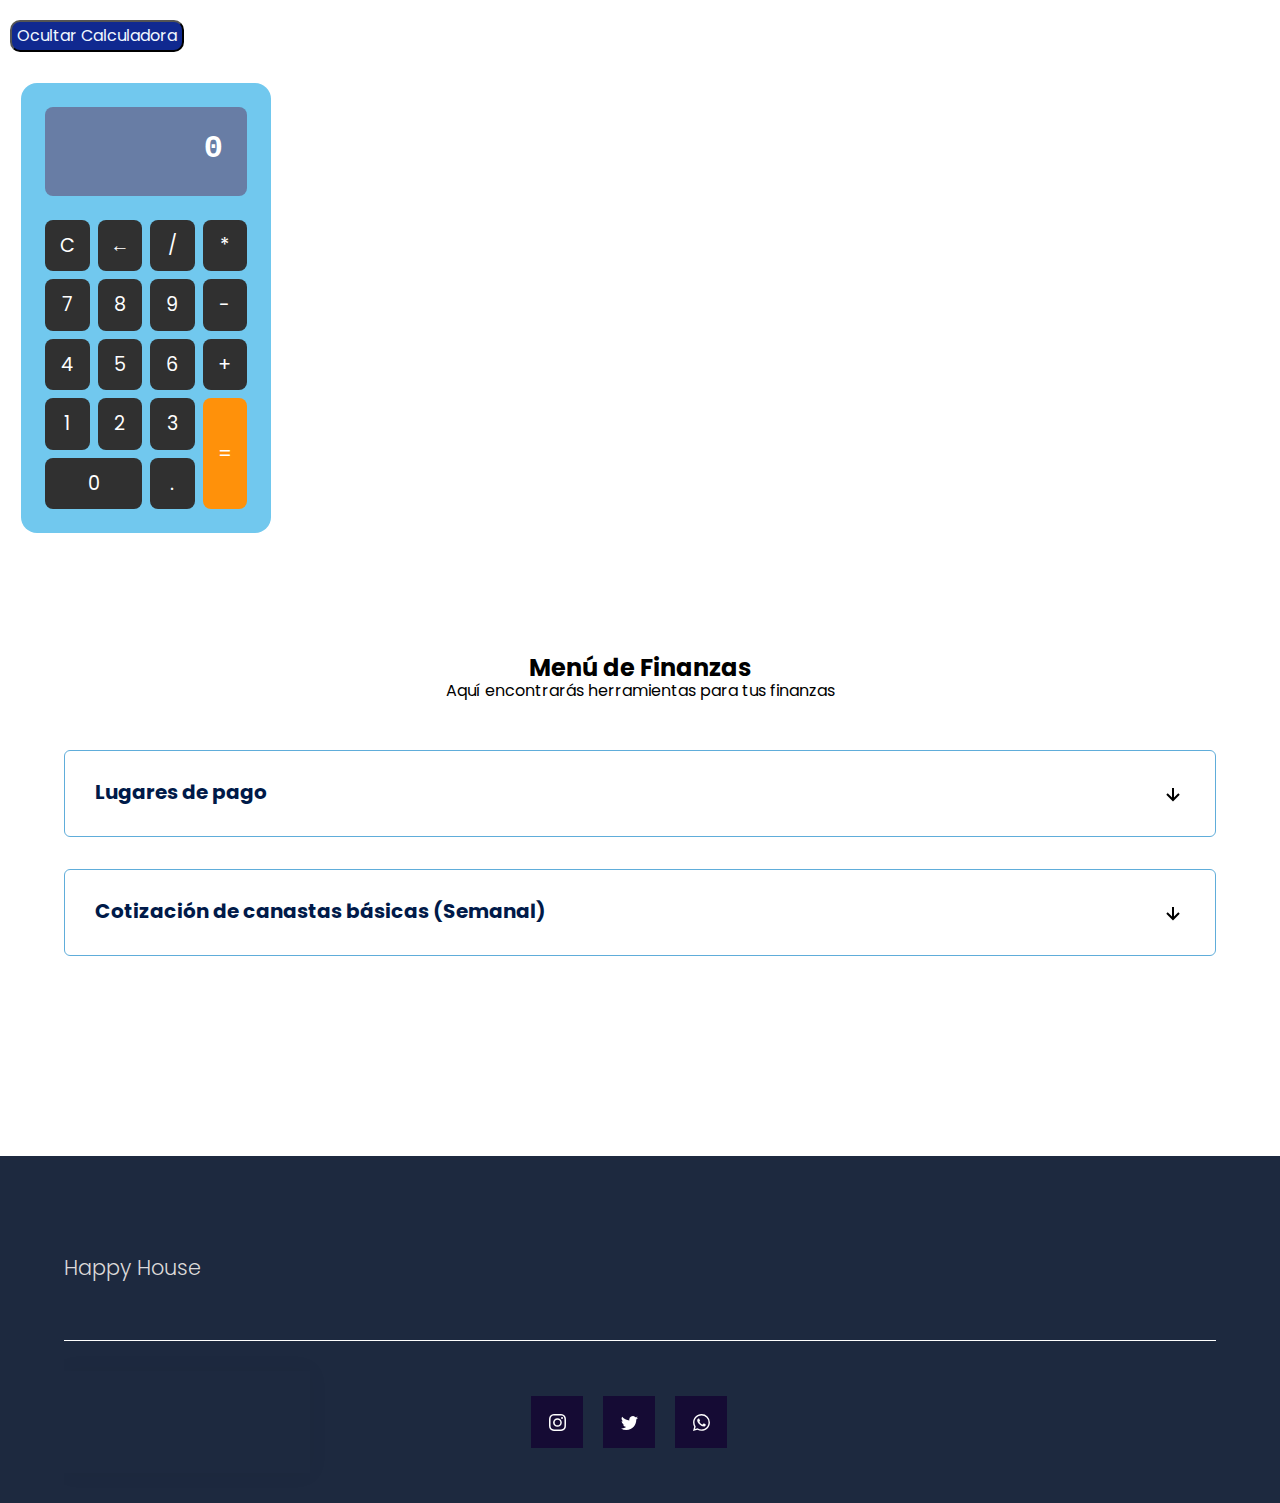
<file: Finanzas.html>
<!DOCTYPE html>
<html lang="en">
<head>
    <meta charset="UTF-8">
    <meta name="viewport" content="width=device-width, initial-scale=1.0">
    <link rel="stylesheet" href="css/Finanzas.css">
    <link rel="stylesheet" href="css/Style.css">
    <link rel="stylesheet" href="css/Normalize.css">
    <title>Finanzas</title>
</head>
<body>

    <button class="buton_calc" id="boton-ocultar">Ocultar Calculadora</button>
  <div id="elemento-a-ocultar">
    <div class="calculadora" id="contentDiv">

        <div class="pantalla">0</div>

        <button id="c" class="btn">C</button>
        <button id="borrar" class="btn">←</button>
        <button class="btn">/</button>
        <button class="btn">*</button>
        <button class="btn">7</button>
        <button class="btn">8</button>
        <button class="btn">9</button>
        <button class="btn">-</button>
        <button class="btn">4</button>
        <button class="btn">5</button>
        <button class="btn">6</button>
        <button class="btn">+</button>
        <button class="btn">1</button>
        <button class="btn">2</button>
        <button class="btn">3</button>
        <button id="igual" class="btn">=</button>
        <button id="cero" class="btn">0</button>
        <button class="btn">.</button>
    </div>
  </div>

        <section class="questions container">
            <h2 class="subtitle">Menú de Finanzas</h2>
            <p class="questions_paragraph">Aquí encontrarás herramientas para tus finanzas</p>

            <section class="questions_container">
                <article class="questions_padding">
                    <div class="questions_answer">
                        <h3 class="questions_title">Lugares de pago
                            <span class="questions_arrow">
                                <img src="./Assets/downarrow.svg" class="questions_img">
                            </span>
                        </h3>

                        <ul class="questions_show">
                            <ul>
                            <p style="font-size: 30px;">Agua </p>
                             <li>Oxxo</li>
                             <li>Cajeros especializados</li>
                             <li>Wal-Mart</li>
                             <li>Oficinas de JMAS</li>
                             <li>Aplicación</li>
                             <p style="font-size: 30px;">Luz</p>
                             <li>Oxxo</li>
                             <li>Cajeros especializados</li>
                             <li>Oficinas y cajeros de CFE</li>
                             <li>Aplicación</li>
                             <p style="font-size: 30px;">Gas</p>
                             <li>Cajeros especializados</li>
                             <li>Aplicación</li>
                             <li>Gaseras (En caso de usar gas LP (Tanque))</li>
                             <li>Tiendas de conveniencia</li>
                             <p style="font-size: 30px;">Internet</p> 
                             <li>Aplicación</li>
                             <li>Oxxo</li>
                             <li>Cajeros especializados</li>
                             <li>Cajero del proveedor</li>
                            </ul>
                        </ul>
                    </div>
                </article>
                


                <article class="questions_padding">
                    <div class="questions_answer">
                        <h3 class="questions_title">Cotización de canastas básicas (Semanal)
                            <span class="questions_arrow">
                                <img src="./Assets/downarrow.svg" class="questions_img">
                            </span>
                        </h3>

                        <ul class="questions_show">
                            <ul>
                                <p style="font-size: 30px;">1 Persona</p>
                                <li>Pan Bimbo (1 barra) $51.80 </li>
                                <li>Carne (500 gr) $60</li>
                                <li>Aceite (Nutrioli) $43</li>
                                <li>Verdura (Varía dependiendo la verdura) $80 Aproximadamente</li>
                                <li>Lácteos (2 Litros Leche Lala) $88</li>
                                <li>Frutas (Varía dependiendo la fruta) $90 Aproximadamente</li>
                                <li>Cereal (Kellog's) $45</li>
                                <li>Detergente (Fabuloso) $36</li>
                                <li>Cloro (Cloralex) $18</li>
                                <p style="font-size: 30px;">Total estimado = $511.80</p>
                                <p style="font-size: 30px;">2 Personas</p>
                                <li>Pan Bimbo (1 barra) $51.80 </li>
                                <li>Carne (1 kg) $120</li>
                                <li>Aceite (Nutrioli) $43</li>
                                <li>Verdura (Varía dependiendo la verdura) $150 Aproximadamente</li>
                                <li>Lácteos (3 Litros Leche Lala) $132</li>
                                <li>Frutas (Varía dependiendo la fruta) $170 Aproximadamente</li>
                                <li>Cereal (Kellog's) $45</li>
                                <li>Detergente (Fabuloso) $36</li>
                                <li>Cloro (Cloralex) $18</li>
                                <p style="font-size: 30px;">Total estimado = $765.80</p>
                                <p style="font-size: 30px;">3 Personas</p>
                                <li>Pan Bimbo (2 barras) $103.50</li>
                                <li>Carne (1.5 kg) $180</li>
                                <li>Aceite (Nutrioli) $43</li>
                                <li>Verdura (Varía dependiendo la verdura) $210 Aproximadamente</li>
                                <li>Lácteos (4 Litros Leche Lala) $176</li>
                                <li>Frutas (Varía dependiendo la fruta) $250 Aproximadamente</li>
                                <li>Cereal (Kellog's) $45</li>
                                <li>Detergente (Fabuloso) $36</li>
                                <li>Cloro (Cloralex) $18</li>
                                <p style="font-size: 30px;">Total estimado = $1061.50</p>
                                <p style="font-size: 30px;">4 Personas</p>
                                <li>Pan Bimbo (3 barras) $155.40</li>
                                <li>Carne (2 kg) $240</li>
                                <li>Aceite (Nutrioli 2 botellas) $86</li>
                                <li>Verdura (Varía dependiendo la verdura) $300 Aproximadamente</li>
                                <li>Lácteos (5 Litros Leche Lala) $220</li>
                                <li>Frutas (Varía dependiendo la fruta) $350 Aproximadamente</li>
                                <li>Cereal (Kellog's 2 cajas) $90</li>
                                <li>Detergente (Fabuloso 2 botellas) $72</li>
                                <li>Cloro (Cloralex 2 botellas) $36</li>
                                <p style="font-size: 30px;">Total estimado = $1549.40</p>
                        </ul>
                    </div>
                </article>
            </section>
        </section>

    <footer class="footer">
        <section class="footer_container container">
            <nav class="nav nav--footer">
                <h2 class="footer_title">Happy House</h2>
            </nav>

            <form class="footer_form" action="https://formspree.io/f/mknkkrkj" method="POST">
            </form>
        </section>

        <section class="footer_copy container">
            <div class="card">
                <a href="#" class="socialContainer containerOne">
                  <svg class="socialSvg instagramSvg" viewBox="0 0 16 16"> <path d="M8 0C5.829 0 5.556.01 4.703.048 3.85.088 3.269.222 2.76.42a3.917 3.917 0 0 0-1.417.923A3.927 3.927 0 0 0 .42 2.76C.222 3.268.087 3.85.048 4.7.01 5.555 0 5.827 0 8.001c0 2.172.01 2.444.048 3.297.04.852.174 1.433.372 1.942.205.526.478.972.923 1.417.444.445.89.719 1.416.923.51.198 1.09.333 1.942.372C5.555 15.99 5.827 16 8 16s2.444-.01 3.298-.048c.851-.04 1.434-.174 1.943-.372a3.916 3.916 0 0 0 1.416-.923c.445-.445.718-.891.923-1.417.197-.509.332-1.09.372-1.942C15.99 10.445 16 10.173 16 8s-.01-2.445-.048-3.299c-.04-.851-.175-1.433-.372-1.941a3.926 3.926 0 0 0-.923-1.417A3.911 3.911 0 0 0 13.24.42c-.51-.198-1.092-.333-1.943-.372C10.443.01 10.172 0 7.998 0h.003zm-.717 1.442h.718c2.136 0 2.389.007 3.232.046.78.035 1.204.166 1.486.275.373.145.64.319.92.599.28.28.453.546.598.92.11.281.24.705.275 1.485.039.843.047 1.096.047 3.231s-.008 2.389-.047 3.232c-.035.78-.166 1.203-.275 1.485a2.47 2.47 0 0 1-.599.919c-.28.28-.546.453-.92.598-.28.11-.704.24-1.485.276-.843.038-1.096.047-3.232.047s-2.39-.009-3.233-.047c-.78-.036-1.203-.166-1.485-.276a2.478 2.478 0 0 1-.92-.598 2.48 2.48 0 0 1-.6-.92c-.109-.281-.24-.705-.275-1.485-.038-.843-.046-1.096-.046-3.233 0-2.136.008-2.388.046-3.231.036-.78.166-1.204.276-1.486.145-.373.319-.64.599-.92.28-.28.546-.453.92-.598.282-.11.705-.24 1.485-.276.738-.034 1.024-.044 2.515-.045v.002zm4.988 1.328a.96.96 0 1 0 0 1.92.96.96 0 0 0 0-1.92zm-4.27 1.122a4.109 4.109 0 1 0 0 8.217 4.109 4.109 0 0 0 0-8.217zm0 1.441a2.667 2.667 0 1 1 0 5.334 2.667 2.667 0 0 1 0-5.334z"></path> </svg>
                </a>
                
                <a href="#" class="socialContainer containerTwo">
                  <svg class="socialSvg twitterSvg" viewBox="0 0 16 16"> <path d="M5.026 15c6.038 0 9.341-5.003 9.341-9.334 0-.14 0-.282-.006-.422A6.685 6.685 0 0 0 16 3.542a6.658 6.658 0 0 1-1.889.518 3.301 3.301 0 0 0 1.447-1.817 6.533 6.533 0 0 1-2.087.793A3.286 3.286 0 0 0 7.875 6.03a9.325 9.325 0 0 1-6.767-3.429 3.289 3.289 0 0 0 1.018 4.382A3.323 3.323 0 0 1 .64 6.575v.045a3.288 3.288 0 0 0 2.632 3.218 3.203 3.203 0 0 1-.865.115 3.23 3.23 0 0 1-.614-.057 3.283 3.283 0 0 0 3.067 2.277A6.588 6.588 0 0 1 .78 13.58a6.32 6.32 0 0 1-.78-.045A9.344 9.344 0 0 0 5.026 15z"></path> </svg>              </a>
                
                <a href="#" class="socialContainer containerFour">
                  <svg class="socialSvg whatsappSvg" viewBox="0 0 16 16"> <path d="M13.601 2.326A7.854 7.854 0 0 0 7.994 0C3.627 0 .068 3.558.064 7.926c0 1.399.366 2.76 1.057 3.965L0 16l4.204-1.102a7.933 7.933 0 0 0 3.79.965h.004c4.368 0 7.926-3.558 7.93-7.93A7.898 7.898 0 0 0 13.6 2.326zM7.994 14.521a6.573 6.573 0 0 1-3.356-.92l-.24-.144-2.494.654.666-2.433-.156-.251a6.56 6.56 0 0 1-1.007-3.505c0-3.626 2.957-6.584 6.591-6.584a6.56 6.56 0 0 1 4.66 1.931 6.557 6.557 0 0 1 1.928 4.66c-.004 3.639-2.961 6.592-6.592 6.592zm3.615-4.934c-.197-.099-1.17-.578-1.353-.646-.182-.065-.315-.099-.445.099-.133.197-.513.646-.627.775-.114.133-.232.148-.43.05-.197-.1-.836-.308-1.592-.985-.59-.525-.985-1.175-1.103-1.372-.114-.198-.011-.304.088-.403.087-.088.197-.232.296-.346.1-.114.133-.198.198-.33.065-.134.034-.248-.015-.347-.05-.099-.445-1.076-.612-1.47-.16-.389-.323-.335-.445-.34-.114-.007-.247-.007-.38-.007a.729.729 0 0 0-.529.247c-.182.198-.691.677-.691 1.654 0 .977.71 1.916.81 2.049.098.133 1.394 2.132 3.383 2.992.47.205.84.326 1.129.418.475.152.904.129 1.246.08.38-.058 1.171-.48 1.338-.943.164-.464.164-.86.114-.943-.049-.084-.182-.133-.38-.232z"></path> </svg>
                </a>
              </div>
        </section>
    </footer>

    </main>  


    <script src="js/Finanzas.js"></script>
    <script src="js/Questions.js"></script>
    <script src="js/Slider.js"></script>
</body>
</html>
</file>
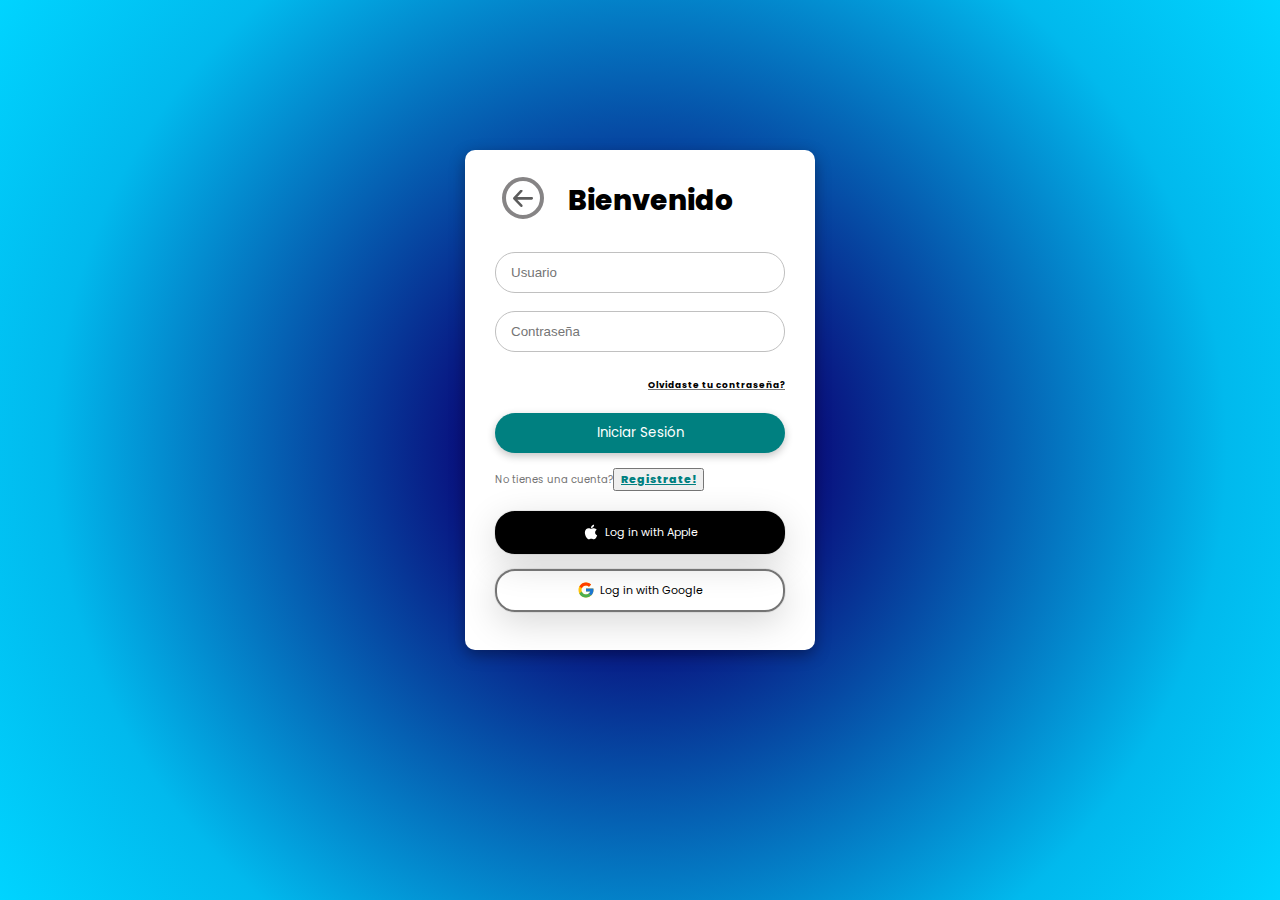
<file: Login.html>
<!DOCTYPE html>
<html>
    <head>
        <link rel="stylesheet" href="css/Login.css">
        <script src="./js/Interacciones.js"></script>
    </head>
    <body>
      
          <div class="login">
            <div class="form-container">
              <div class="hdr2">
                <button onclick="irInicio()" class="button">
                  <div class="button-box">
                    <span class="button-elem">
                      <svg viewBox="0 0 46 40" xmlns="http://www.w3.org/2000/svg">
                        <path
                          d="M46 20.038c0-.7-.3-1.5-.8-2.1l-16-17c-1.1-1-3.2-1.4-4.4-.3-1.2 1.1-1.2 3.3 0 4.4l11.3 11.9H3c-1.7 0-3 1.3-3 3s1.3 3 3 3h33.1l-11.3 11.9c-1 1-1.2 3.3 0 4.4 1.2 1.1 3.3.8 4.4-.3l16-17c.5-.5.8-1.1.8-1.9z"
                        ></path>
                      </svg>
                    </span>
                    <span class="button-elem">
                      <svg viewBox="0 0 46 40">
                        <path
                          d="M46 20.038c0-.7-.3-1.5-.8-2.1l-16-17c-1.1-1-3.2-1.4-4.4-.3-1.2 1.1-1.2 3.3 0 4.4l11.3 11.9H3c-1.7 0-3 1.3-3 3s1.3 3 3 3h33.1l-11.3 11.9c-1 1-1.2 3.3 0 4.4 1.2 1.1 3.3.8 4.4-.3l16-17c.5-.5.8-1.1.8-1.9z"
                        ></path>
                      </svg>
                    </span>
                  </div>
                </button>
                <p class="title">Bienvenido</p>
              </div>
                <form class="form" action=login(); method="POST">
                  <input type="user" class="input" id="user" placeholder="Usuario">
                  <input type="password" class="input" id="password"placeholder="Contraseña">
                  <p class="page-link">
                    <span class="page-link-label">Olvidaste tu contraseña?</span>
                  </p>
                  <button class="form-btn">Iniciar Sesión</button>
                </form>
                <p class="sign-up-label">
                  No tienes una cuenta?<button onclick="registro()" class="sign-up-link">Registrate!</button>
                </p>
                <div class="buttons-container">
                  <div class="apple-login-button">
                    <svg stroke="currentColor" fill="currentColor" stroke-width="0" class="apple-icon" viewBox="0 0 1024 1024" height="1em" width="1em" xmlns="http://www.w3.org/2000/svg">
                      <path d="M747.4 535.7c-.4-68.2 30.5-119.6 92.9-157.5-34.9-50-87.7-77.5-157.3-82.8-65.9-5.2-138 38.4-164.4 38.4-27.9 0-91.7-36.6-141.9-36.6C273.1 298.8 163 379.8 163 544.6c0 48.7 8.9 99 26.7 150.8 23.8 68.2 109.6 235.3 199.1 232.6 46.8-1.1 79.9-33.2 140.8-33.2 59.1 0 89.7 33.2 141.9 33.2 90.3-1.3 167.9-153.2 190.5-221.6-121.1-57.1-114.6-167.2-114.6-170.7zm-105.1-305c50.7-60.2 46.1-115 44.6-134.7-44.8 2.6-96.6 30.5-126.1 64.8-32.5 36.8-51.6 82.3-47.5 133.6 48.4 3.7 92.6-21.2 129-63.7z"></path>
                    </svg>
                    <span>Log in with Apple</span>
                  </div>
                  <div class="google-login-button">
                    <svg stroke="currentColor" fill="currentColor" stroke-width="0" version="1.1" x="0px" y="0px" class="google-icon" viewBox="0 0 48 48" height="1em" width="1em" xmlns="http://www.w3.org/2000/svg">
                      <path fill="#FFC107" d="M43.611,20.083H42V20H24v8h11.303c-1.649,4.657-6.08,8-11.303,8c-6.627,0-12-5.373-12-12
              c0-6.627,5.373-12,12-12c3.059,0,5.842,1.154,7.961,3.039l5.657-5.657C34.046,6.053,29.268,4,24,4C12.955,4,4,12.955,4,24
              c0,11.045,8.955,20,20,20c11.045,0,20-8.955,20-20C44,22.659,43.862,21.35,43.611,20.083z"></path>
                      <path fill="#FF3D00" d="M6.306,14.691l6.571,4.819C14.655,15.108,18.961,12,24,12c3.059,0,5.842,1.154,7.961,3.039l5.657-5.657
              C34.046,6.053,29.268,4,24,4C16.318,4,9.656,8.337,6.306,14.691z"></path>
                      <path fill="#4CAF50" d="M24,44c5.166,0,9.86-1.977,13.409-5.192l-6.19-5.238C29.211,35.091,26.715,36,24,36
              c-5.202,0-9.619-3.317-11.283-7.946l-6.522,5.025C9.505,39.556,16.227,44,24,44z"></path>
                      <path fill="#1976D2" d="M43.611,20.083H42V20H24v8h11.303c-0.792,2.237-2.231,4.166-4.087,5.571
              c0.001-0.001,0.002-0.001,0.003-0.002l6.19,5.238C36.971,39.205,44,34,44,24C44,22.659,43.862,21.35,43.611,20.083z"></path>
                    </svg>
                    <span>Log in with Google</span>
                  </div>
                </div>
              </div>

          </div>
 
    </body>

    <script>
      // Función para manejar el inicio de sesión
function login() {
  // Obtener los valores de los inputs
  const username = document.getElementById("user").value;
  const password = document.getElementById("password").value;

  // Verificar si los campos están vacíos
  if (!username || !password) {
    alert("Por favor, completa ambos campos.");
    return;
  }

  // Realizar la solicitud fetch
  fetch("/Cliente", {
    method: "POST", // Cambiar a POST si planeas enviar datos
    headers: {
      "Content-Type": "application/json",
    },
    body: JSON.stringify({
      username: username,
      password: password,
    }),
  })
    .then((response) => {
      if (!response.ok) {
        throw new Error("Error en la respuesta del servidor");
      }
      return response.json();
    })
    .then((data) => {
      // Procesar la respuesta del servidor
      if (data.success) {
        alert("Inicio de sesión exitoso.");
        window.location.href = "/dashboard"; // Redirigir a otra página
      } else {
        alert("Usuario o contraseña incorrectos.");
      }
    })
    .catch((error) => {
      console.error("Error durante la autenticación:", error);
      alert("Hubo un problema con el inicio de sesión.");
    });
}

// Asignar la función al evento submit del formulario
document.querySelector(".form").addEventListener("submit", (e) => {
  e.preventDefault(); // Evitar el envío predeterminado del formulario
  login(); // Llamar a la función de inicio de sesión
});
    </script>
    
</html>
</file>
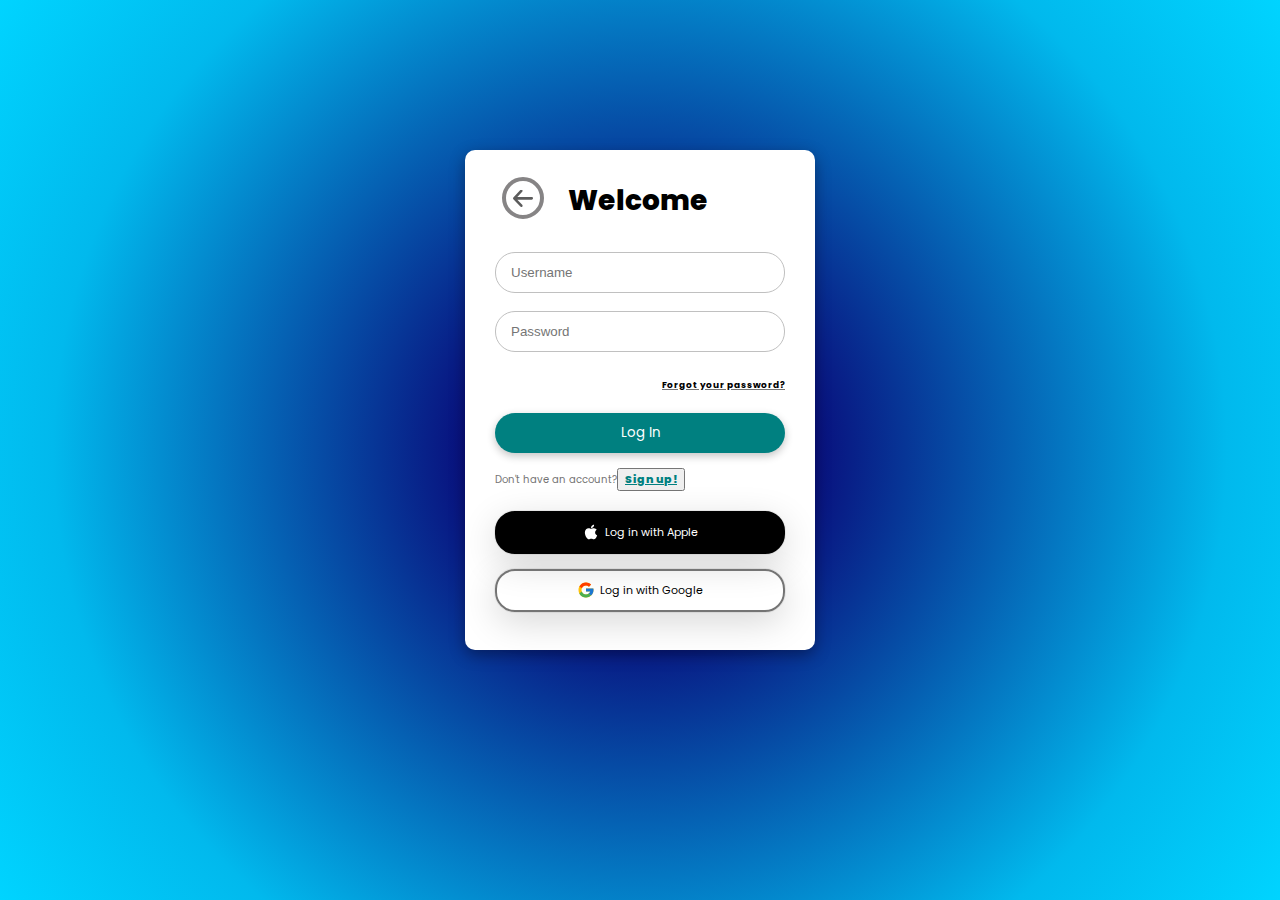
<file: es/login.html>
<!DOCTYPE html>
<html>
    <head>
        <link rel="stylesheet" href="../css/Login.css">
        <script src="../js/Interacciones.js"></script>
    </head>
    <body>
      
          <div class="login">
            <div class="form-container">
              <div class="hdr2">
                <button onclick="irInicio()" class="button">
                  <div class="button-box">
                    <span class="button-elem">
                      <svg viewBox="0 0 46 40" xmlns="http://www.w3.org/2000/svg">
                        <path
                          d="M46 20.038c0-.7-.3-1.5-.8-2.1l-16-17c-1.1-1-3.2-1.4-4.4-.3-1.2 1.1-1.2 3.3 0 4.4l11.3 11.9H3c-1.7 0-3 1.3-3 3s1.3 3 3 3h33.1l-11.3 11.9c-1 1-1.2 3.3 0 4.4 1.2 1.1 3.3.8 4.4-.3l16-17c.5-.5.8-1.1.8-1.9z"
                        ></path>
                      </svg>
                    </span>
                    <span class="button-elem">
                      <svg viewBox="0 0 46 40">
                        <path
                          d="M46 20.038c0-.7-.3-1.5-.8-2.1l-16-17c-1.1-1-3.2-1.4-4.4-.3-1.2 1.1-1.2 3.3 0 4.4l11.3 11.9H3c-1.7 0-3 1.3-3 3s1.3 3 3 3h33.1l-11.3 11.9c-1 1-1.2 3.3 0 4.4 1.2 1.1 3.3.8 4.4-.3l16-17c.5-.5.8-1.1.8-1.9z"
                        ></path>
                      </svg>
                    </span>
                  </div>
                </button>
                <p class="title">Welcome</p>
              </div>
                <form class="form" action=login(); method="POST">
                  <input type="user" class="input" id="user" placeholder="Username">
                  <input type="password" class="input" id="password"placeholder="Password">
                  <p class="page-link">
                    <span class="page-link-label">Forgot your password?</span>
                  </p>
                  <button class="form-btn" onclick="login()">Log In</button>
                </form>
                <p class="sign-up-label">
                  Don't have an account?<button onclick="registro()" class="sign-up-link">Sign up!</button>
                </p>
                <div class="buttons-container">
                  <div class="apple-login-button">
                    <svg stroke="currentColor" fill="currentColor" stroke-width="0" class="apple-icon" viewBox="0 0 1024 1024" height="1em" width="1em" xmlns="http://www.w3.org/2000/svg">
                      <path d="M747.4 535.7c-.4-68.2 30.5-119.6 92.9-157.5-34.9-50-87.7-77.5-157.3-82.8-65.9-5.2-138 38.4-164.4 38.4-27.9 0-91.7-36.6-141.9-36.6C273.1 298.8 163 379.8 163 544.6c0 48.7 8.9 99 26.7 150.8 23.8 68.2 109.6 235.3 199.1 232.6 46.8-1.1 79.9-33.2 140.8-33.2 59.1 0 89.7 33.2 141.9 33.2 90.3-1.3 167.9-153.2 190.5-221.6-121.1-57.1-114.6-167.2-114.6-170.7zm-105.1-305c50.7-60.2 46.1-115 44.6-134.7-44.8 2.6-96.6 30.5-126.1 64.8-32.5 36.8-51.6 82.3-47.5 133.6 48.4 3.7 92.6-21.2 129-63.7z"></path>
                    </svg>
                    <span>Log in with Apple</span>
                  </div>
                  <div class="google-login-button">
                    <svg stroke="currentColor" fill="currentColor" stroke-width="0" version="1.1" x="0px" y="0px" class="google-icon" viewBox="0 0 48 48" height="1em" width="1em" xmlns="http://www.w3.org/2000/svg">
                      <path fill="#FFC107" d="M43.611,20.083H42V20H24v8h11.303c-1.649,4.657-6.08,8-11.303,8c-6.627,0-12-5.373-12-12
              c0-6.627,5.373-12,12-12c3.059,0,5.842,1.154,7.961,3.039l5.657-5.657C34.046,6.053,29.268,4,24,4C12.955,4,4,12.955,4,24
              c0,11.045,8.955,20,20,20c11.045,0,20-8.955,20-20C44,22.659,43.862,21.35,43.611,20.083z"></path>
                      <path fill="#FF3D00" d="M6.306,14.691l6.571,4.819C14.655,15.108,18.961,12,24,12c3.059,0,5.842,1.154,7.961,3.039l5.657-5.657
              C34.046,6.053,29.268,4,24,4C16.318,4,9.656,8.337,6.306,14.691z"></path>
                      <path fill="#4CAF50" d="M24,44c5.166,0,9.86-1.977,13.409-5.192l-6.19-5.238C29.211,35.091,26.715,36,24,36
              c-5.202,0-9.619-3.317-11.283-7.946l-6.522,5.025C9.505,39.556,16.227,44,24,44z"></path>
                      <path fill="#1976D2" d="M43.611,20.083H42V20H24v8h11.303c-0.792,2.237-2.231,4.166-4.087,5.571
              c0.001-0.001,0.002-0.001,0.003-0.002l6.19,5.238C36.971,39.205,44,34,44,24C44,22.659,43.862,21.35,43.611,20.083z"></path>
                    </svg>
                    <span>Log in with Google</span>
                  </div>
                </div>
              </div>

          </div>
 
    </body>

    <script>
      // Función para manejar el inicio de sesión
function login() {
  // Obtener los valores de los inputs
  const username = document.getElementById("user").value;
  const password = document.getElementById("password").value;

  // Verificar si los campos están vacíos
  if (!username || !password) {
    alert("Por favor, completa ambos campos.");
    return;
  }

  // Realizar la solicitud fetch
  fetch("http://localhost:3000/Cliente", {
    method: "get", 
    headers: {
      "Content-Type": "application/json",
    },
   
  })
    .then((response) => response.json())
    .then((data) => {
      console.log(data);

        if(username == username && password == password){
        window.location.href = "./indexSesion.html";
        }
    })
    .catch((error) => {
      console.error("Error durante la autenticación:", error);
      alert("Hubo un problema con el inicio de sesión.");
    });
}

// Asignar la función al evento submit del formulario
document.querySelector(".form").addEventListener("submit", (e) => {
  e.preventDefault(); // Evitar el envío predeterminado del formulario
  login(); // Llamar a la función de inicio de sesión
});
    </script>
    
</html>
</file>
<file: css/Finanzas.css>
@import url('https://fonts.googleapis.com/css2?family=Poppins:wght@300;400;600;700&display=swap');

.calculadora {
    background-color: #71c8ee;
    color: white;
    width: 250px;
    height: 450px;
    max-width: 100%;
    padding: 1.5rem;
    border-radius: 1rem;
    display: grid;
    grid-template-columns: repeat(4, 1fr);
    gap: .5rem;
}

.pantalla {
    grid-column: 1 / -1;
    background-color: #687da5;
    padding: 1.5rem;
    font-size: 2rem;
    text-align: right;
    border-radius: .5rem;
    margin-bottom: 1rem;
    font-family: monospace;
    font-weight: 600;
}

.btn {
    background-color: #303030;;
    color: white;
    border: 0;
    padding: .8rem .5rem;
    display: flex;
    justify-content: center;
    align-items: center;
    border-radius: .5rem;
    cursor: pointer;
    font-size: 1.2rem;
}

.btn:hover {
    background-color: #303030;
}

#cero {
    grid-column: span 2;
}

#igual {
    grid-row: span 2;
    background-color: #ff910a;
}

#igual:hover {
    background-color: #303030;
}


/* Boton Calculadora*/


.buton_calc{
    background-color: #102990;
    border-radius: 10px;
    color: aliceblue;
    padding: 5px;
    transform: translateX(10px);
    margin-top: 20px;
}

#elemento-a-ocultar {
    padding: 20px;
    background-color: transparent;
    margin-top: 10px;
    border: 1px solid transparent;
  }
</file>
<file: css/Style.css>
@import url('https://fonts.googleapis.com/css2?family=Poppins:wght@300;400;600;700&display=swap');

:root{
    --padding-container: 100px 0;
    --color-title: #001A49;
}

.logo{
    display: flex;
    width: 120px;
    height: 120px;
    margin: -25px;
    float: right;
    transform: translateY(5px);
}

.logo2{
    width: 100px;
    height: 100px;
    float: right;
    margin-bottom: -10x;
}

body{
    font-family: 'Poppins', sans-serif;
    margin: 0;
    padding: 0;
    overflow-x: hidden;
}

.container{
    width: 90%;
    max-width: 1200px;
    margin: 0 auto;
    overflow: hidden;
    padding: var(--padding-container);
}

.hero{
    width: 100%;
    height: 100vh;
    min-height: 600px;
    max-height: 800px;
    position: relative;
    display: grid;
    grid-template-rows: 100px 1fr;
    color: #fff;
}

video{
    position: absolute;
    top: 0;
    left: 0;
    width: 100%;
    height: 100%;
    object-fit: cover;
    clip-path: polygon(50% 0, 100% 0, 100% 90%, 50% 100%, 0 90%, 0 0);
}

/* Nav */

.nav{
    --padding-container: 0;
    height: 150%;
    width: 150%;
    display: flex;
    align-items: center;
}

.nav_title{
    font-weight: 300;
}

.nav_items{
    list-style: none;
    font-size: 1.3rem;
}

.nav_link{
    margin-left: auto;
    padding: 0;
    display: grid;
    grid-auto-flow: column;
    grid-auto-columns: max-content;
    gap: 2em;
    position: relative;
    top: 20px;
    transform: translateX(-100px);
}

.nav_links{
    color: #fff;
    text-decoration: none;
    
}

.nav_menu{
    margin-left: 0;
    cursor: pointer;
}

.nav.img{
    width: 30px;
}

.nav_close{
    display: var(--show, none);
}



/* hero container*/

.hero_container{
    max-width: 800px;
    --padding-container: 0;
    display: grid;
    grid-auto-rows: max-content;
    align-content: center;
    gap: 1em;
    padding-bottom: 50px;
    text-align: center;
}

.hero_title{
    font-size: 3rem;
}

.hero_pragraph{
    margin-bottom: 20px;
}

.cta{
    display: inline-block;
    background-color: #1D293F;
    justify-self: center;
    color: #fff;
    text-decoration: none;
    padding: 13px 30px;
    border-radius: 32px;
}

.cta2{
    display: inline-block;
    background-color: #1D293F;
    justify-self: center;
    color: #fff;
    text-decoration: none;
    padding: 13px 30px;
    border-radius: 32px;
    transform: translateX(20px)
}


/* About */

.about{
    text-align: center;
}

.container_subtitle{
    color: black;
    font-size: 2rem;
    margin-bottom: 25px;
}

.about_paragraph{
    line-height: 1.5;
    margin: auto;
}

.about_main{
    padding-top: 80px;
    display: grid;
    width: 90%;
    margin: 0 auto;
    gap: 5em;
    overflow: hidden;
    grid-template-columns: repeat(auto-fit, minmax(260px, auto));
}

.about_icons{
    display: grid;
    gap: 1em;
    justify-items: center;
    width: 300px;
    overflow: hidden;
    margin: 0 auto;
}

.about_icon{
    width: 40px;
}


/* Knowledge*/


.knowledge{
    background-color: #1D293F;
    background-image: radial-gradient( #1D293F 0.5px, transparent 0.5px), radial-gradient(transparent 0.5px, #1D293F 0.5px);
    background-size: 20px 20px;
    background-position: 0 0, 10px 10px;
    overflow: hidden;
}

.knowledge_container{
    display: grid;
    grid-template-columns: 1fr 1fr;
    gap: 2em;
    align-items: center;
    color: #fff;
}

.knowledge_picture{
    max-width: 500px;
}

.knowledge_paragraph{
    line-height: 1.7;
    margin-bottom: 20px;
    font-size: 1.2rem;
}

.knowledge_subtitle{
    margin-bottom: 0.5cm;
    font-size: 1.2rem;
}

.knowledge_img{
    width: 100%;
    display: block;
    border-radius: 10px;
}


/* Testimony */


.testimony{
    background-color: #1D293F;
}

.testimony_container{
    display: grid;
    grid-template-columns: 50px 1fr 50px;
    gap: 1em;
    align-items: center;
}

.testimony_body{
    display: grid;
    grid-template-columns: 1fr max-content;
    justify-content: space-between;
    align-items: center;
    gap: 2em;
    grid-column: 2/3;
    grid-row: 1/2;
    opacity: 0;
    pointer-events: none;
}


.testimony_body--show{
    pointer-events: unset;
    opacity: 1;
    transition: opacity 1.5s ease-in-out;
}

.testimony_img{
    width: 250px;
    height: 250px;
    border-radius: 50%;
    object-fit: cover;
    object-position: 50% 30%;
}

.testimony_texts{
    max-width: 700px;
    color: #fff;
}

.testimony_subtitle{
    color: #fff;
    margin-bottom: 0.5cm;
    font-size: 1.8;
}

.testimony_review{
    font-size: 1.2rem;
}

.testimony_course{
    color: #ffffff;
    display: inline-block;
    padding: 5px;
}

.testimony_arrow{
    width: 90%;
    cursor: pointer;
}


/* Questions */

.questions{
    text-align: center;
}

.questions_copy{
    margin-top: 1cm;
}

.offer_subtitle{
    margin-bottom: 1cm;
}

.questions_container{
    display: grid;
    gap: 2em;
    padding-top: 50px;
    padding-bottom: 100px;
}

.questions_padding{
    padding: 0;
    transition: padding .3s;
    border: 1px solid #60adda;
    border-radius: 6px;
}

.questions_padding--add{
    padding-bottom: 30px;
}

.questions_answer{
    padding: 0 30px 0;
    overflow: hidden;
}

.questions_title{
    text-align: left;
    display: flex;
    font-size: 20px;
    padding: 30px 0 30px;
    cursor: pointer;
    color: var(--color-title);
    justify-content: space-between;
}

.questions_arrow{
    border-radius: 50%;
    background-color: transparent;
    width: 25px;
    height: 25px;
    display: flex;
    justify-content: center;
    align-items: center;
    align-self: flex-end;
    margin-left: 10px;
    transition:  transform .3s;
}

.questions_arrow--rotate{
    transform: rotate(180deg);
}

.questions_show{
    text-align: left;
    height: 0;
    transition: height .3s;
}

.questions_img{
    display: block;
}

.questions_copy{
    width: 60%;
    margin: 0 auto;
    margin-bottom: 30px;
}


/*Footer*/


.footer{
    background-color: #1D293F;
}

.footer_title{
    font-weight: 300;
    font-size: 1.3rem;
    margin-bottom: 10px;
    color: #dcd9d9;
    align-items: center;
}


.footer_newsletter{
    color: #fff;
    display: flex;
    align-items: center;
    justify-content: center; 
}

.footer_container{
    display: flex;
    justify-content: space-between;
    align-items: center;
    border-bottom: 1px solid #fff;
    padding-bottom: 30px;
}

.nav--footer{
    padding-bottom: 20px;
    display: grid;
    gap: 1em;
    grid-auto-flow: row;
    height: 100%;
}

.nav_link--footer{
    display: flex;
    margin: 0;
    margin-right: 50px;
    flex-wrap: wrap;
}

.footer_inputs{
    margin-top: -40px;
    display: flex;
    overflow: hidden;
    justify-content: center;
}

.footer_submit{
    margin-left: auto;
    display: inline-block;
    height: 40px;
    padding: 0 20px ;
    background-color: #1578d5;
    border: none;
    font-size: 1rem;
    color: #fff;
    border-radius: 3px;
    cursor: pointer;
}

.footer_copy{
    --padding-container: 30px 0;
    text-align: center;
    color: #fff;
}

.footer_copyright{
    font-weight: 300;
}

.footer_icons{
    margin-bottom: 10px;
}

.footer_img{
    width: 30px;
}

/* Media queries */

@media (max-width:800px){
    .nav_menu{
        display: block;
    }

    .nav_link--menu{
        position: fixed;
        background-color: #000;
        top: 0;
        left: 0;
        height: 100%;
        width: 100%;
        display: flex;
        flex-direction: column;
        justify-content: space-evenly;
        align-items: center;
        z-index: 100;
        opacity: 0;
        pointer-events: none;
        transition: .7s opacity;
    }

    .nav_link--show{
        --show: block;
        opacity:1 ;
        pointer-events: unset;
    }

    .nav_close{
        position: absolute;
        top: 30px;
        right: 30px;
        width: 30px;
        cursor: pointer;
    }

    .hero_title{
        font-size: 2.5rem;
    }


    .about_main{
        gap: 2em;
    }

    .about_icons:last-of-type{
        grid-column: 1/-1;
    }


    .knowledge_container{
        grid-template-columns: 1fr;
        grid-template-rows: max-content 1fr;
        gap: 3em;
        text-align: center;
    }

    .knowledge_picture{
        grid-row: 1/2;
        justify-self: center;
    }

    .testimony_container{
        grid-template-columns: 30px 1fr 30px;
    }

    .testimony_body{
        grid-template-columns: 1fr;
        grid-template-rows: max-content max-content;
        gap: 3em;
        justify-items:center ;
    }


    .testimony_img{
        width: 200px;
        height: 200px;
    }

    .questions_copy{
        width: 100%;
    }

    .footer_container{
        flex-wrap: wrap;
    }

    .nav--footer{
        width: 100%;
        justify-items: center;
    }

    .nav_link--footer{
        width: 100%;
        justify-content: space-evenly;
        margin: 0;
    }

    .footer_form{
        width: 100%;
        justify-content:right ;
    }

    .footer_input{
        flex: 1;
    }

}

@media (max-width:600px){
    .hero_title{
        font-size: 2rem;
    }

    .hero_paragraph{
        font-size: 1rem;
    }

    .subtitle{
        font-size: 1.8rem;
    }

    .price_element{
        width: 90%;
    }

    .price_element--best{
        width: 90%;
    }

    .price_price{
        font-size: 2rem;
    }

    .testimony{
        --padding-container: 60px 0;
    }

    .testimony_container{
        grid-template-columns: 28px 1fr 28px;
        gap: .9em;
    }

    .testimony_arrow{
        width: 100%;
    }

    .testimony_course{
        margin-top: 15px;
    }

    .questions_title{
        font-size: 1rem;
    }

    .footer_title{
        justify-self: start;
        margin-bottom: 15px;
    }

    .nav--footer{
        padding-bottom: 60px;
    }

    .nav_link--footer{
        justify-content: space-between;
    }

    .footer_inputs{
        flex-wrap: wrap;
    }

    .footer_input{
        flex-basis: 100%;
        margin: 0;
        margin-bottom: 16px;
    }

    .footer_submit{
        margin-right: auto;
        margin-left: 0;
    }
}

.wrapper {
    display: inline-flex;
    list-style: none;
    height: 120px;
    width: 100%;
    padding-top: 40px;
    font-family: "Poppins", sans-serif;
    justify-content: center;
  }
  
  .wrapper .icon {
    position: relative;
    background: #60adda;
    border-radius: 50%;
    margin: 10px;
    width: 50px;
    height: 50px;
    font-size: 18px;
    display: flex;
    justify-content: center;
    align-items: center;
    flex-direction: column;
    box-shadow: 0 10px 10px rgba(0, 0, 0, 0.1);
    cursor: pointer;
    transition: all 0.2s cubic-bezier(0.68, -0.55, 0.265, 1.55);
  }
  
  .wrapper .tooltip {
    position: absolute;
    top: 0;
    font-size: 14px;
    background: #fff;
    color: #fff;
    padding: 5px 8px;
    border-radius: 5px;
    box-shadow: 0 10px 10px rgba(0, 0, 0, 0.1);
    opacity: 0;
    pointer-events: none;
    transition: all 0.3s cubic-bezier(0.68, -0.55, 0.265, 1.55);
  }
  
  .wrapper .tooltip::before {
    position: absolute;
    content: "";
    height: 8px;
    width: 8px;
    background: #fff;
    bottom: -3px;
    left: 50%;
    transform: translate(-50%) rotate(45deg);
    transition: all 0.3s cubic-bezier(0.68, -0.55, 0.265, 1.55);
  }
  
  .wrapper .icon:hover .tooltip {
    top: -45px;
    opacity: 1;
    visibility: visible;
    pointer-events: auto;
  }
  
  .wrapper .icon:hover span,
  .wrapper .icon:hover .tooltip {
    text-shadow: 0px -1px 0px rgba(0, 0, 0, 0.1);
  }
  
  .wrapper .facebook:hover,
  .wrapper .facebook:hover .tooltip,
  .wrapper .facebook:hover .tooltip::before {
    background: #1877f2;
    color: #ffffff;
  }
  
  .wrapper .twitter:hover,
  .wrapper .twitter:hover .tooltip,
  .wrapper .twitter:hover .tooltip::before {
    background: #1da1f2;
    color: #ffffff;
  }
  
  .wrapper .instagram:hover,
  .wrapper .instagram:hover .tooltip,
  .wrapper .instagram:hover .tooltip::before {
    background: #e4405f;
    color: #ffffff;
  }


  /*Lenguaje Boton*/

.en{
    transform: translateX(790px);
    justify-content: center;
}

.es{
    transform: translateX(850px);
    justify-content: center;
}

.imgworld{
    transform: translateX(835px);
    height: 22px;
    width: auto;
    position: relative;
    top: -12px;
    pointer-events: none;
}

.check::before{
    content: '';
    position: absolute;
    width: 50px;
    height: 25px;
    background: #1D293F;
    border-radius: 25px;
    transform: translateX(820px);
}

.check:checked::after{
    left: 25px;
    border: 2px solid #1D293F;
}

.check:checked::before{
    background: #1D293F;
}

/*Icons*/

.card {
    width: fit-content;
    height: fit-content;
    background-color: #1D293F;
    display: flex;
    align-items: center;
    justify-content: center;
    padding: 25px 25px;
    gap: 20px;
    box-shadow: 0px 0px 20px rgba(0, 0, 0, 0.055);
  }
  
  /* for all social containers*/
  .socialContainer {
    width: 52px;
    height: 52px;
    background-color: rgb(21, 11, 52);
    display: flex;
    align-items: center;
    justify-content: center;
    overflow: hidden;
    transition-duration: .3s;
    transform: translateX(850%);
  }
  /* instagram*/
  .containerOne:hover {
    background-color: #d62976;
    transition-duration: .3s;
  }
  /* twitter*/
  .containerTwo:hover {
    background-color: #00acee;
    transition-duration: .3s;
  }
  /* linkdin*/
  .containerThree:hover {
    background-color: #0072b1;
    transition-duration: .3s;
  }
  /* Whatsapp*/
  .containerFour:hover {
    background-color: #128C7E;
    transition-duration: .3s;
  }
  
  .socialContainer:active {
    transform: scale(0.9);
    transition-duration: .3s;
  }
  
  .socialSvg {
    width: 17px;
  }
  
  .socialSvg path {
    fill: rgb(255, 255, 255);
  }
  
  .socialContainer:hover .socialSvg {
    animation: slide-in-top 0.3s both;
  }
  
  @keyframes slide-in-top {
    0% {
      transform: translateY(-50px);
      opacity: 0;
    }
  
    100% {
      transform: translateY(0);
      opacity: 1;
    }
  }
</file>
<file: css/Login.css>
@import url('https://fonts.googleapis.com/css2?family=Poppins:wght@300;400;600;700&display=swap');


html, body {
  height: 100%; /* Asegura que el body y html cubran toda la altura */
  margin: 0; /* Elimina los márgenes predeterminados */
  overflow: hidden;
  font-family: 'Poppins', sans-serif;
}

body {
  background: rgb(2,0,36); /* Color de fondo de reserva */
  background: radial-gradient(circle, rgba(2,0,36,1) 6%, rgba(9,9,121,1) 20%, rgba(1,185,237,1) 75%, rgba(0,212,255,1) 100%);
  background-size: cover; /* Asegura que el gradiente cubra todo el fondo */
  background-repeat: no-repeat; /* Evita que el fondo se repita */
  background-position: center; /* Centra el fondo en la página */
}

.logo
{
    display: flex;
    width: 100px; 
    height: 100px;
}

.hdr
{
    background: rgba(255, 255, 255, 0.703);
    box-shadow: inset 0 -3em 3em rgba(0,0,0,0.1),
                0 0  0 2px rgb(190, 190, 190),
                0.3em 0.3em 1em rgba(0,0,0,0.3);
    display: flex;
    justify-content: space-between;
    align-content: center;
}
.hdr2
{
    display: flex;
    align-content: center;
}

.hdr3
{
    display: flex;
    justify-content: space-between;
    align-content: center;
}

.principio
{
  text-align: center;
    font-family: "Lucida Sans", "Lucida Sans Regular", "Lucida Grande",
          "Lucida Sans Unicode", Geneva, Verdana, sans-serif;
    margin: 10px 0 30px 0;
    font-size: 13px;
    font-weight: 200px;
}

.btn {
    position: relative;
    font-size: 12px;
    text-transform: uppercase;
    text-decoration: none;
    padding: 1em 2.5em;
    display: inline-block;
    cursor: pointer;
    border-radius: 6em;
    transition: all 0.2s;
    border: none;
    font-family: "Lucida Sans", "Lucida Sans Regular", "Lucida Grande",
          "Lucida Sans Unicode", Geneva, Verdana, sans-serif;
    font-weight: 500;
    color: black;
    background-color: white;
    margin-top: 12%;
    margin-left: 55px;
  }
  
  .btn:hover {
    transform: translateY(-3px);
    box-shadow: 0 5px 10px rgba(0, 0, 0, 0.2);
  }
  
  .btn:active {
    transform: translateY(-1px);
    box-shadow: 0 5px 10px rgba(0, 0, 0, 0.2);
  }
  
  .btn::after {
    content: "";
    display: inline-block;
    height: 100%;
    width: 100%;
    border-radius: 100px;
    position: absolute;
    top: 0;
    left: 0;
    z-index: -1;
    transition: all 0.4s;
  }
  
  .btn::after {
    background-color: #fff;
  }
  
  .btn:hover::after {
    transform: scaleX(1.4) scaleY(1.6);
    opacity: 0;
  }

  .btn2 {
    position: relative;
    font-size: 12px;
    text-transform: uppercase;
    text-decoration: none;
    padding: 1em 2.5em;
    display: inline-block;
    cursor: pointer;
    border-radius: 6em;
    transition: all 0.2s;
    border: none;
    font-family: "Lucida Sans", "Lucida Sans Regular", "Lucida Grande",
          "Lucida Sans Unicode", Geneva, Verdana, sans-serif;
    font-weight: 500;
    color: black;
    background-color: white;
    margin-top: 12%;
    margin-right: 15%;
  }
  
  .btn2:hover {
    transform: translateY(-3px);
    box-shadow: 0 5px 10px rgba(0, 0, 0, 0.2);
  }
  
  .btn2:active {
    transform: translateY(-1px);
    box-shadow: 0 5px 10px rgba(0, 0, 0, 0.2);
  }
  
  .btn2::after {
    content: "";
    display: inline-block;
    height: 100%;
    width: 100%;
    border-radius: 100px;
    position: absolute;
    top: 0;
    left: 0;
    z-index: -1;
    transition: all 0.4s;
  }
  
  .btn2::after {
    background-color: #fff;
  }
  
  .btn2:hover::after {
    transform: scaleX(1.4) scaleY(1.6);
    opacity: 0;
  }
  .main
  {
    font-family:  Helvetica;
    display: flex;
    justify-content: start;
    align-content: center;
    margin-top: 100px;
    flex-wrap: wrap;
    padding: 20px;
    justify-content: space-around;
  }
   
video
{
    position: fixed;
    top: 50%;
    left: 50%;
    min-width: 100%;
    min-height: 100%;
    width: auto;
    height: auto;
    transform: translate(-50%, -50%);
    z-index: -1;
}

.card {
    display: flex;
    flex-flow: column;
    margin: 100 auto;
    justify-content: space-between;
    font-family: Helvetica;
    background: rgba(255, 255, 255, 0.703) ;
    max-width: 80%;
    max-height: 80%;
    border-radius: 10px;
    transition: border-radius 0.5s cubic-bezier(0.175, 0.885, 0.32, 1.275);
   }
   
   .shadow {
    box-shadow: inset 0 -3em 3em rgba(0,0,0,0.1),
                0 0  0 2px rgb(190, 190, 190),
                0.3em 0.3em 1em rgba(0,0,0,0.3);
   }
   
   .cardl {
    display: flex;
    flex-flow: column;
    margin-left: 10%;
    margin-right: 2%;
    margin-bottom: 10%;
    justify-content: space-between;
    font-family: Helvetica;
    background: rgba(255, 255, 255, 0.703) ;
    max-width: 80%;
    max-height: 80%;
    width: 600px;
    height: 280px;
    border-radius: 10px;
    transition: border-radius 0.5s cubic-bezier(0.175, 0.885, 0.32, 1.275);
   }
   
   .shadowl {
    box-shadow: inset 0 -3em 3em rgba(0,0,0,0.1),
                0 0  0 2px rgb(190, 190, 190),
                0.3em 0.3em 1em rgba(0,0,0,0.3);
   }
   .cardr {
    display: flex;
    flex-flow: column;
    margin-left: 2%;
    margin-right: 10%;
    margin-bottom: 10%;
    justify-content: space-between;
    font-family: Helvetica;
    background: rgba(255, 255, 255, 0.703) ;
    max-width: 80%;
    max-height: 80%;
    width: 600px;
    height: 280px;
    border-radius: 10px;
    transition: border-radius 0.5s cubic-bezier(0.175, 0.885, 0.32, 1.275);
   }
   
   .shadowr {
    box-shadow: inset 0 -3em 3em rgba(0,0,0,0.1),
                0 0  0 2px rgb(190, 190, 190),
                0.3em 0.3em 1em rgba(0,0,0,0.3);
   }

   /* From Uiverse.io by akshat-patel28 */ 
.form-container {
  
    width: 350px;
    height: 500px;
    background-color: #fff;
    box-shadow: rgba(0, 0, 0, 0.35) 0px 5px 15px;
    border-radius: 10px;
    box-sizing: border-box;
    padding: 20px 30px;
  }
  
  .Titulo-inicio {
    text-align: center;
    font-family: 'Poppins', sans-serif;
    margin: 10px 0 30px 0;
    font-size: 28px;
    font-weight: 800;
  }
  .title {
    text-align: center;
    font-family: 'Poppins', sans-serif;
    margin: 10px 0 30px 0;
    font-size: 28px;
    font-weight: 800;
    margin-left: 6%;
  }
  
  .title2 {
    text-align: center;
    font-family: 'Poppins', sans-serif;
    margin: 10px 0 30px 0;
    font-size: 28px;
    font-weight: 800;
    transform: translateY(-60px);
  }

  .title3{
    text-align: center;
    font-family: 'Poppins', sans-serif;
    margin: 10px 0 30px 0;
    font-size: 28px;
    font-weight: 800;
    transform: translateY(-20px);
  }

  .form {
    width: 100%;
    display: flex;
    flex-direction: column;
    gap: 18px;
    margin-bottom: 15px;
  }

  .form2{
    width: 100%;
    display: flex;
    flex-direction: column;
    gap: 20px;
    margin-bottom: 15px;
    transform: translateY(-40px);
  }

  .buttons_container2{
    transform: translateY(-35px);
  }

  .input {
    border-radius: 20px;
    border: 1px solid #c0c0c0;
    outline: 0 !important;
    box-sizing: border-box;
    padding: 12px 15px;
  }
  
  .page-link {
    text-decoration: underline;
    margin: 0;
    text-align: end;
    color: #000000;
    text-decoration-color: #747474;
  }
  
  .page-link-label {
    cursor: pointer;
    font-family: 'Poppins', sans-serif;
    font-size: 9px;
    font-weight: 700;
  }
  
  .page-link-label:hover {
    color: #000;
  }
  
  .form-btn {
    padding: 10px 15px;
    font-family: 'Poppins', sans-serif;
    border-radius: 20px;
    border: 0 !important;
    outline: 0 !important;
    background: teal;
    color: white;
    cursor: pointer;
    box-shadow: rgba(0, 0, 0, 0.24) 0px 3px 8px;
  }
  
  .form-btn:active {
    box-shadow: none;
  }
  
  .sign-up-label {
    margin: 0;
    font-size: 10px;
    color: #747474;
    font-family: 'Poppins', sans-serif;
  }
  
  .sign-up-link {
    margin-left: 1px;
    font-size: 11px;
    text-decoration: underline;
    text-decoration-color: teal;
    color: teal;
    cursor: pointer;
    font-weight: 800;
    font-family: 'Poppins', sans-serif;
  }
  
  .buttons-container {
    width: 100%;
    display: flex;
    flex-direction: column;
    justify-content: flex-start;
    margin-top: 20px;
    gap: 15px;
  }
  
  .apple-login-button,
      .google-login-button {
    border-radius: 20px;
    box-sizing: border-box;
    padding: 10px 15px;
    box-shadow: rgba(0, 0, 0, 0.16) 0px 10px 36px 0px,
          rgba(0, 0, 0, 0.06) 0px 0px 0px 1px;
    cursor: pointer;
    display: flex;
    justify-content: center;
    align-items: center;
    font-family: 'Poppins', sans-serif;
    font-size: 11px;
    gap: 5px;
  }

  .apple-login-button {
    background-color: #000;
    color: #fff;
    border: 2px solid #000;
  }
  
  .google-login-button {
    border: 2px solid #747474;
  }
  
  .apple-icon,
      .google-icon {
    font-size: 18px;
    margin-bottom: 1px;
  }

  .login
  {
    display: flex;
    justify-content: center;
    align-items: center;
    margin-top: 150px;
  }

  .button {
    display: block;
    position: relative;
    width: 56px;
    height: 56px;
    margin: 0;
    overflow: hidden;
    outline: none;
    background-color: transparent;
    cursor: pointer;
    border: 0;
  }
  
  .button:before,
  .button:after {
    content: "";
    position: absolute;
    border-radius: 50%;
    inset: 7px;
  }
  
  .button:before {
    border: 4px solid #868485;
    transition: opacity 0.4s cubic-bezier(0.77, 0, 0.175, 1) 80ms,
      transform 0.5s cubic-bezier(0.455, 0.03, 0.515, 0.955) 80ms;
  }
  
  .button:after {
    border: 4px solid #96daf0;
    transform: scale(1.3);
    transition: opacity 0.4s cubic-bezier(0.165, 0.84, 0.44, 1),
      transform 0.5s cubic-bezier(0.25, 0.46, 0.45, 0.94);
    opacity: 0;
  }
  
  .button:hover:before,
  .button:focus:before {
    opacity: 0;
    transform: scale(0.7);
    transition: opacity 0.4s cubic-bezier(0.165, 0.84, 0.44, 1),
      transform 0.5s cubic-bezier(0.25, 0.46, 0.45, 0.94);
  }
  
  .button:hover:after,
  .button:focus:after {
    opacity: 1;
    transform: scale(1);
    transition: opacity 0.4s cubic-bezier(0.77, 0, 0.175, 1) 80ms,
      transform 0.5s cubic-bezier(0.455, 0.03, 0.515, 0.955) 80ms;
  }
  
  .button-box {
    display: flex;
    position: absolute;
    top: 0;
    left: 0;
  }
  
  .button-elem {
    display: block;
    width: 20px;
    height: 20px;
    margin: 17px 18px 0 18px;
    transform: rotate(180deg);
    fill: #5c5c5c;
  }
  
  .button:hover .button-box,
  .button:focus .button-box {
    transition: 0.4s;
    transform: translateX(-56px);
  }
</file>
